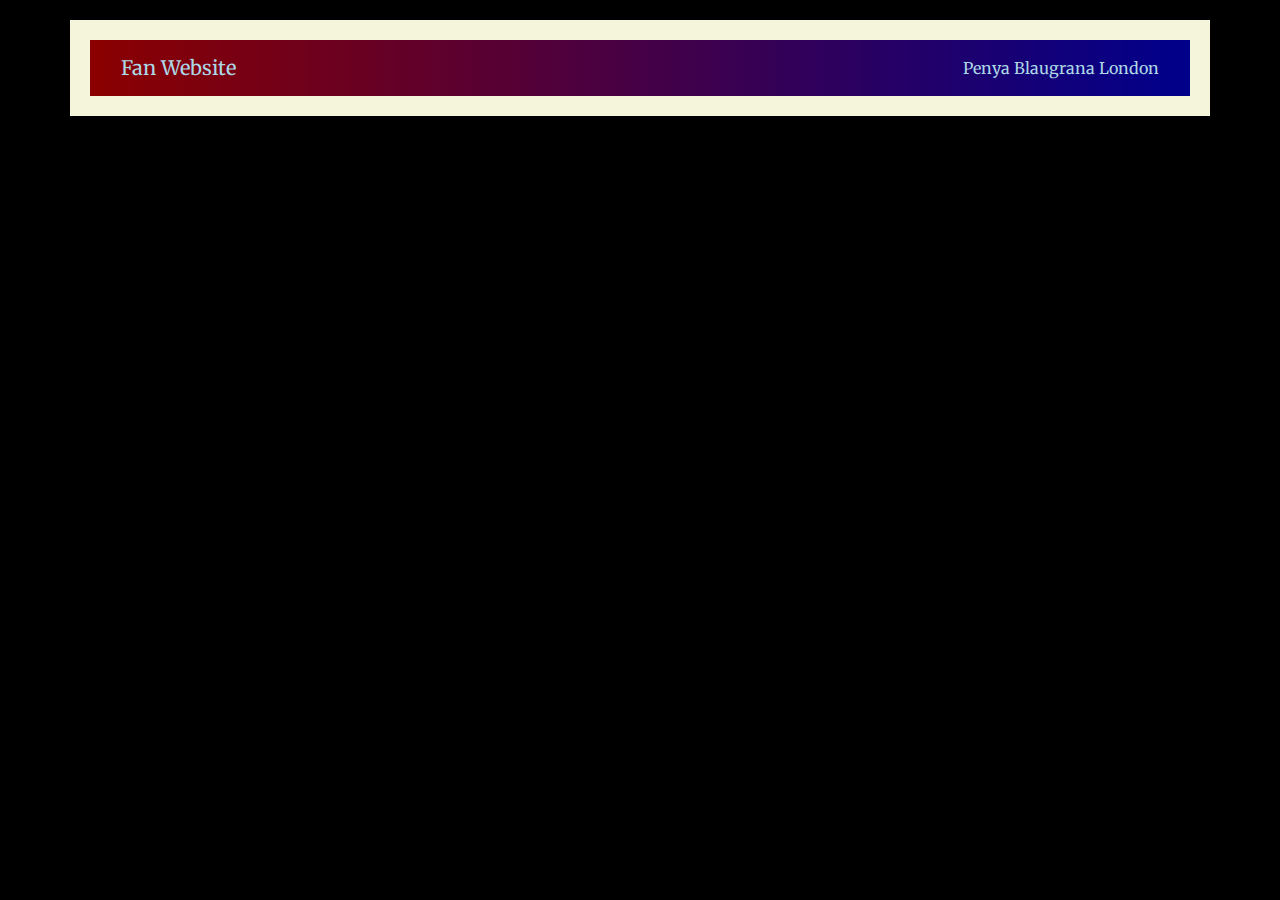
<file: index.html>
<!DOCTYPE html>
<html>
<head>
	<title>Luis's Website</title>
	<meta name="viewport" content="width=device-width, initial-scale=1, shrink-to-fit=no">
    <link rel="stylesheet" href="https://maxcdn.bootstrapcdn.com/bootstrap/4.0.0-alpha.6/css/bootstrap.min.css">
    <link rel="stylesheet" href="https://maxcdn.bootstrapcdn.com/font-awesome/4.4.0/css/font-awesome.min.css">
    <link rel="stylesheet" href="css/style.css">
    <link href="https://fonts.googleapis.com/css?family=Amatic+SC|Cairo|Merriweather" rel="stylesheet">
</head>
<body class="space">
	<div class="container container-color space">
		<nav class="navbar my-navbar">
			<div class="container">
				<a class="navbar-brand my-link" href="mainpage.html">Fan Website</a>
				<ul class="nav navbar-nav pull-right">
					<li class="nav-item"></li>
					<a class="nav-link my-link" href="penya.html">Penya Blaugrana London</a>
				</ul>
			</div>
		</nav>
	</div>	
</body>
</html>
</file>
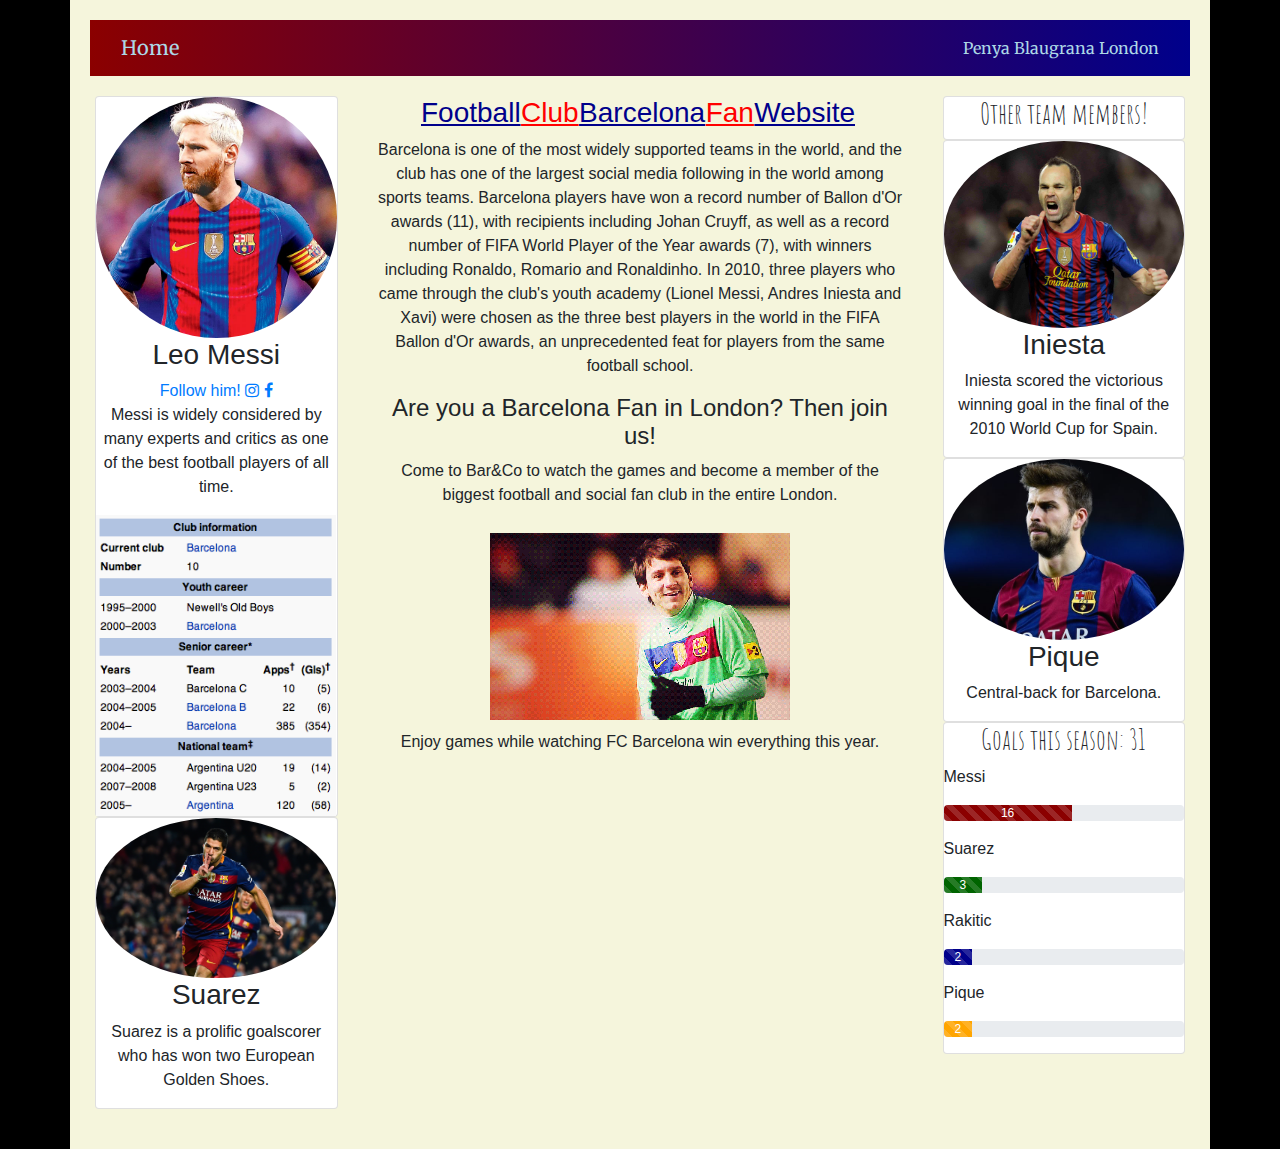
<file: mainpage.html>
<!DOCTYPE html>
<html>
<head>
	<title>Luis's Website</title>
	<meta name="viewport" content="width=device-width, initial-scale=1, shrink-to-fit=no">
    <link rel="stylesheet" href="https://maxcdn.bootstrapcdn.com/bootstrap/4.0.0-alpha.6/css/bootstrap.min.css">
    <link rel="stylesheet" href="https://maxcdn.bootstrapcdn.com/font-awesome/4.4.0/css/font-awesome.min.css">
    <link rel="stylesheet" href="css/style.css">
    <link href="https://fonts.googleapis.com/css?family=Amatic+SC|Cairo|Merriweather" rel="stylesheet">
</head>
<body>
	<div class="container container-color space">
		<nav class="navbar my-navbar">
			<div class="container">
				<a class="navbar-brand my-link" href="index.html">Home</a>
				<ul class="nav navbar-nav pull-right">
					<li class="nav-item"></li>
					<a class="nav-link my-link" href="penya.html">Penya Blaugrana London</a>
				</ul>
			</div>
		</nav>
		<div class="row">
			<div class="col-md-3 space">
				<div class="card text-center">
					<div class="card-block">
						<img class="rounded-circle profile-pic" src="img/messi.jpg">
						<h3>Leo Messi</h3>
						<a href="https://www.instagram.com/leomessi/" target="_blank">
						Follow him! <i class="fa fa-instagram" aria-hidden="true"></i>	
						</a>
						<a href="https://www.facebook.com/leomessi/" target="_blank">
						<i class="fa fa-facebook" aria-hidden="true"></i>
						</a>
						<p>Messi is widely considered by many experts and critics as one of the best football players of all time.</p>
						<img class="stats-messi" src="img/stats.png">
					</div>
				</div>
				<div class="card text-center">
					<div class="card-block">
						<img class="rounded-circle profile-pic" src="img/suarez.jpg">
						<h3>Suarez</h3>
						<p>Suarez is a prolific goalscorer who has won two European Golden Shoes. </p>
					</div>
				</div>
				<div class="card-footers">
				</div>					
			</div>
			<div class="col-md-6 space text-center">
				<div class="text-center">
					<h3 class="blue-name display-inline">Football</h3> 
					<h3 class="red-name display-inline">Club</h3> 
					<h3 class="blue-name display-inline">Barcelona</h3> 
					<h3 class="red-name display-inline">Fan</h3>
					<h3 class="blue-name display-inline">Website</h3>
				</div>
				<p class="text-center">Barcelona is one of the most widely supported teams in the world, and the club has one of the largest social media following in the world among sports teams. Barcelona players have won a record number of Ballon d'Or awards (11), with recipients including Johan Cruyff, as well as a record number of FIFA World Player of the Year awards (7), with winners including Ronaldo, Romario and Ronaldinho. In 2010, three players who came through the club's youth academy (Lionel Messi, Andres Iniesta and Xavi) were chosen as the three best players in the world in the FIFA Ballon d'Or awards, an unprecedented feat for players from the same football school. </p>

				<h4 class="text-center"> Are you a Barcelona Fan in London? Then join us! </h4>
				<p class="text-center">Come to Bar&Co to watch the games and become a member of the biggest football and social fan club in the entire London.</p>
				<img class="moving-messi" src="img/messi.gif">
				<p class="text-center">Enjoy games while watching FC Barcelona win everything this year.</p>
			</div>

			<div class="col-md-3 space">
				<div class="card text-center">
					<div class="card-block">
						<div class="card-footers">
							<h3 class="change-font">Other team members!</h3>
						</div>
						
					</div>
				</div>
					<div class="card text-center">
						<div class="card-block">
							<img class="rounded-circle profile-pic" src="img/iniesta.jpg">
							<h3>Iniesta</h3>
							<p>Iniesta scored the victorious winning goal in the final of the 2010 World Cup for Spain.</p>
						</div>
					</div>
					<div class="card text-center">
						<div class="card-block">
							<img class="rounded-circle profile-pic" src="img/pique.jpg">
							<h3>Pique</h3>
							<p>Central-back for Barcelona.</p>
					</div>
					</div>
				<div class="card">
						<div class="card-block">
								<h3 class="goals-season change-font">Goals this season: 31</h3> 
							<p> Messi
								<div class="progress">
									<div class="progress-bar progress-bar-striped progress-bar-animated messi-goals" style="width: 53.33%" role="progress-bar" aria-value="31" aria-valuemin="0" aria-valuemax="100">16
									</div>
								</div> 
							</p>
							<p> Suarez
								<div class="progress">							
									<div class="progress-bar progress-bar-striped progress-bar-animated suarez-goals" style="width: 16%" role="progress-bar" aria-value="31" aria-valuemin="0" aria-valuemax="100">3
									</div>
								</div>
							</p>
							<p> Rakitic
								<div class="progress">
									<div class="progress-bar progress-bar-striped progress-bar-animated rakitic-goals" style="width: 12%" role="progress-bar" aria-value="31" aria-valuemin="0" aria-valuemax="100">2
									</div>
								</div> 
							</p>
							<p> Pique
								<div class="progress">
									<div class="progress-bar progress-bar-striped progress-bar-animated pique-goals" style="width: 12%" role="progress-bar" aria-value="31" aria-valuemin="0" aria-valuemax="100">2
									</div>
								</div> 
							</p>
						</div>
				</div>
			</div>

		</div>
	</div>
</body>
</html>
</file>
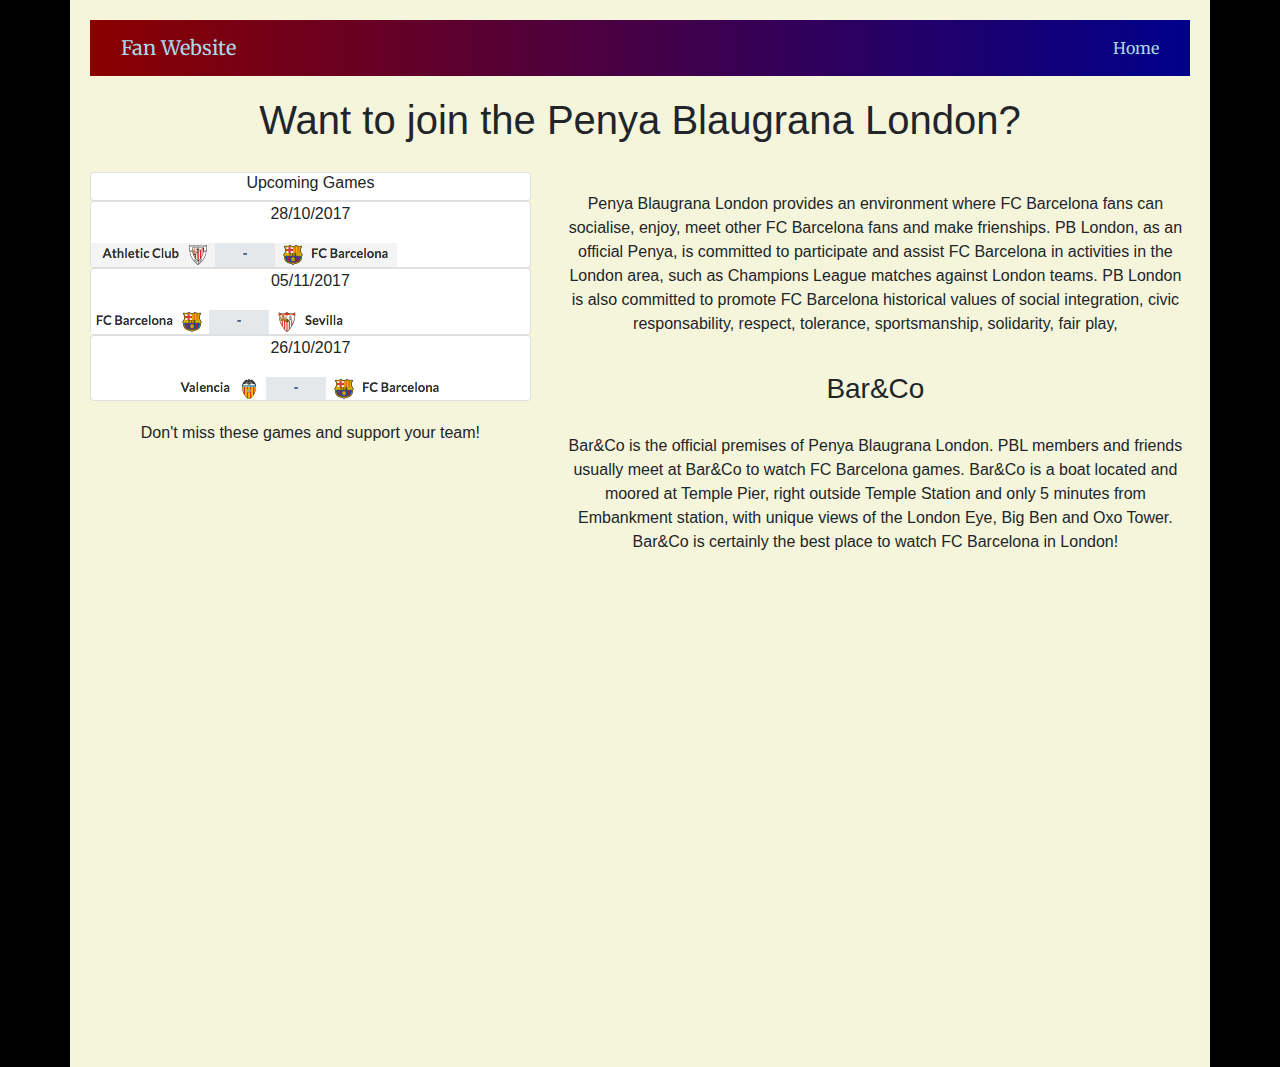
<file: penya.html>
<!DOCTYPE html>
<html>
<head>
	<title>Luis's Website</title>
	<meta name="viewport" content="width=device-width, initial-scale=1, shrink-to-fit=no">
    <link rel="stylesheet" href="https://maxcdn.bootstrapcdn.com/bootstrap/4.0.0-alpha.6/css/bootstrap.min.css">
    <link rel="stylesheet" href="https://maxcdn.bootstrapcdn.com/font-awesome/4.4.0/css/font-awesome.min.css">
    <link rel="stylesheet" href="css/style.css">
    <link href="https://fonts.googleapis.com/css?family=Amatic+SC|Cairo|Merriweather" rel="stylesheet">
</head>
<body>
	<div class="container container-color space">
		<nav class="navbar my-navbar">
			<div class="container">
				<a class="navbar-brand my-link" href="mainpage.html">Fan Website</a>
				<ul class="nav navbar-nav pull-right">
					<li class="nav-item"></li>
					<a class="nav-link my-link" href="index.html">Home</a>
				</ul>
			</div>
		</nav>
		<h1 class="text-center space">Want to join the Penya Blaugrana London?</h1>
		<div class="row">
			<div class="col-md-5"> 
				<div class="card">
						<div class="card-block">
								<h6 class="goals-season">Upcoming Games</h6> 
						</div>
				</div>		
				<div class="card">
					<div class="card-block text-left">
							<p class="text-center">28/10/2017</p>
							<img src="img/atvsba.png"> 
					</div>
						
				</div>
				<div class="card text-left">
					<div class="card-block">
							<p class="text-center">05/11/2017</p>
							<img src="img/sevsba.png"> 
					</div>
						
				</div>		
				<div class="card text-center">
					<div class="card-block">
							<p class="text-center">26/10/2017</p>
							<img src="img/vavsba.png"> 
					</div>
						
				</div>	
				<p class="text-center space">Don't miss these games and support your team!</p>
			</div>
			<div class="col-md-7 space text-center">
				<p class="text-center">Penya Blaugrana London provides an environment where FC Barcelona fans can socialise, enjoy, meet other FC Barcelona fans and make frienships. PB London, as an official Penya, is committed to participate and assist FC Barcelona in activities in the London area, such as Champions League matches against London teams. PB London is also committed to promote FC Barcelona historical values of social integration, civic responsability, respect, tolerance, sportsmanship, solidarity, fair play,</p>

				<h3 class="space"> Bar&Co</h3>
				<p>Bar&Co is the official premises of Penya Blaugrana London. PBL members and friends usually meet at Bar&Co to watch FC Barcelona games. Bar&Co is a boat located and moored at Temple Pier, right outside Temple Station and only 5 minutes from Embankment station, with unique views of the London Eye, Big Ben and Oxo Tower. Bar&Co is certainly the best place to watch FC Barcelona in London!
				</p>

			</div>
		</div>
		<div class="row">
			<div class="col-md-12 text-center">
				<iframe src="https://www.google.com/maps/embed?pb=!1m18!1m12!1m3!1d2483.1546110866634!2d-0.11709244927733804!3d51.51037941820729!2m3!1f0!2f0!3f0!3m2!1i1024!2i768!4f13.1!3m3!1m2!1s0x487604b40de71415%3A0x5832fae6b2bb9ba0!2sBar+%26+Co+Boat!5e0!3m2!1sen!2suk!4v1508680330986" width="600" height="450" frameborder="0" style="border:0" allowfullscreen></iframe>
			</div>
		</div>
	</div>	
</body>
</html>
</file>
<file: css/style.css>
.profile-pic {
	max-width: 100%;
}

.stats-messi {
	max-width: 100%;
}

.blue-name {
	color: darkblue; 
	text-decoration: underline;
	text-align: center;
}

.red-name {
	color: red; 
	text-decoration: underline;
	text-align: center;
}

.display-inline {
	display:inline-block;
	margin-left: -4px;
}

a:hover {
	text-decoration: none;
}

body {
	background-color: black;
}

.goals-season {
	text-align: center;
}

.messi-goals {
	background-color: darkred;
}

.suarez-goals {
	background-color: darkgreen;
}

.rakitic-goals {
	background-color: darkblue;
}

.pique-goals {
	background-color: orange;
}

.space {
	padding: 20px;
}

.my-navbar {
	background: linear-gradient(to right, darkred, darkblue);
}

.my-link {
	color: lightblue;
	font-family: 'Merriweather', serif;
}

.container-color {
	background-color: beige;
}

.moving-messi {
	padding: 10px;
	
}

.change-font {
	font-family: 'Amatic SC', cursive;
}
</file>
